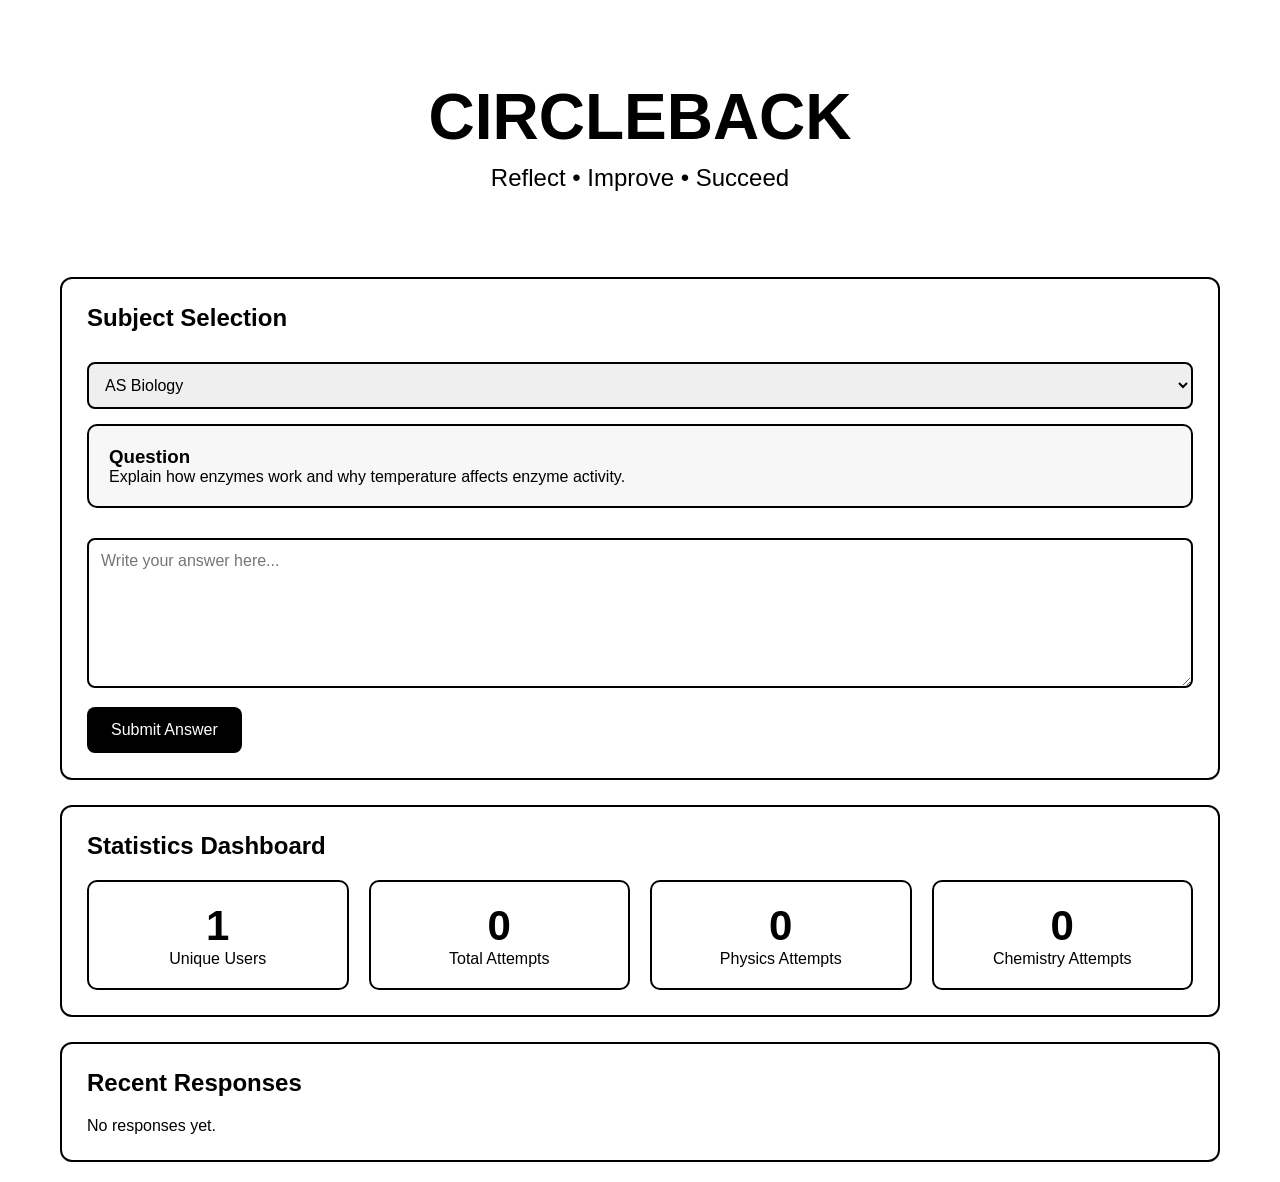
<file: index.html>
<!DOCTYPE html>
<html lang="en">
<head>
<meta charset="UTF-8">
<meta name="viewport" content="width=device-width, initial-scale=1.0">

<title>CircleBack V2</title>

<style>

*{
margin:0;
padding:0;
box-sizing:border-box;
font-family:Arial,sans-serif;
}

body{
background:white;
color:black;
}

.container{
max-width:1200px;
margin:auto;
padding:20px;
}

.hero{
text-align:center;
padding:60px 20px;
}

.hero h1{
font-size:64px;
margin-bottom:10px;
}

.hero p{
font-size:24px;
}

.card{
border:2px solid black;
border-radius:12px;
padding:25px;
margin-top:25px;
}

h2{
margin-bottom:20px;
}

select,
textarea,
input{
width:100%;
padding:12px;
border:2px solid black;
border-radius:8px;
margin-top:10px;
margin-bottom:15px;
font-size:16px;
}

textarea{
resize:vertical;
min-height:150px;
}

button{
background:black;
color:white;
border:none;
padding:14px 24px;
border-radius:8px;
cursor:pointer;
font-size:16px;
}

button:hover{
opacity:0.9;
}

.stats{
display:grid;
grid-template-columns:repeat(auto-fit,minmax(220px,1fr));
gap:20px;
}

.stat{
border:2px solid black;
border-radius:10px;
padding:20px;
text-align:center;
}

.big{
font-size:42px;
font-weight:bold;
}

.question-box{
background:#f7f7f7;
padding:20px;
border-radius:10px;
border:2px solid black;
margin-bottom:20px;
}

.feedback-item{
padding:15px 0;
border-bottom:1px solid #ccc;
}

.feedback-item:last-child{
border-bottom:none;
}

@media(max-width:768px){

.hero h1{
font-size:42px;
}

.hero p{
font-size:18px;
}

}

</style>
</head>

<body>

<div class="container">

<div class="hero">
<h1>CIRCLEBACK</h1>
<p>Reflect • Improve • Succeed</p>
</div>

<div class="card">

<h2>Subject Selection</h2>

<select id="subject" onchange="loadQuestion()">
<option>AS Biology</option>
<option>AS Chemistry</option>
<option>AS Physics</option>
<option>AS Business</option>
<option>Computer Science</option>
<option>Mathematics</option>
</select>

<div class="question-box">
<h3>Question</h3>
<p id="questionText">
Select a subject to load a question.
</p>
</div>

<textarea
id="response"
placeholder="Write your answer here..."
></textarea>

<button onclick="submitResponse()">
Submit Answer
</button>

</div>

<div class="card">

<h2>Statistics Dashboard</h2>

<div class="stats">

<div class="stat">
<div class="big" id="users">0</div>
Unique Users
</div>

<div class="stat">
<div class="big" id="attempts">0</div>
Total Attempts
</div>

<div class="stat">
<div class="big" id="physicsCount">0</div>
Physics Attempts
</div>

<div class="stat">
<div class="big" id="chemCount">0</div>
Chemistry Attempts
</div>

</div>

</div>

<div class="card">

<h2>Recent Responses</h2>

<div id="history">
No responses yet.
</div>

</div>

</div>

<script>

const questions = {

"AS Biology":
"Explain how enzymes work and why temperature affects enzyme activity.",

"AS Chemistry":
"Describe and explain the trend in atomic radius across Period 3.",

"AS Physics":
"Explain the difference between scalar and vector quantities with examples.",

"AS Business":
"Discuss one advantage and one disadvantage of market research.",

"Computer Science":
"Explain the purpose of a compiler and an interpreter.",

"Mathematics":
"Differentiate x² + 5x + 6."

};

let attempts =
Number(localStorage.getItem("cb_attempts")) || 0;

let physicsCount =
Number(localStorage.getItem("physicsCount")) || 0;

let chemCount =
Number(localStorage.getItem("chemCount")) || 0;

let entries =
JSON.parse(localStorage.getItem("cb_entries")) || [];

document.getElementById("attempts").innerText =
attempts;

document.getElementById("physicsCount").innerText =
physicsCount;

document.getElementById("chemCount").innerText =
chemCount;

document.getElementById("users").innerText =
1;

function loadQuestion(){

const subject =
document.getElementById("subject").value;

document.getElementById("questionText").innerText =
questions[subject];

}

function submitResponse(){

const subject =
document.getElementById("subject").value;

const response =
document.getElementById("response").value;

if(response.trim()===""){

alert("Please write an answer.");

return;

}

attempts++;

if(subject==="AS Physics"){
physicsCount++;
}

if(subject==="AS Chemistry"){
chemCount++;
}

entries.unshift({
subject,
response,
time:new Date().toLocaleString()
});

localStorage.setItem(
"cb_attempts",
attempts
);

localStorage.setItem(
"physicsCount",
physicsCount
);

localStorage.setItem(
"chemCount",
chemCount
);

localStorage.setItem(
"cb_entries",
JSON.stringify(entries)
);

document.getElementById("attempts").innerText =
attempts;

document.getElementById("physicsCount").innerText =
physicsCount;

document.getElementById("chemCount").innerText =
chemCount;

document.getElementById("response").value = "";

render();

alert(
"Answer submitted. Feedback system coming next."
);

}

function render(){

let html = "";

entries.slice(0,10).forEach(item=>{

html += `
<div class="feedback-item">
<b>${item.subject}</b><br>
${item.response}<br>
<small>${item.time}</small>
</div>
`;

});

document.getElementById("history").innerHTML =
html || "No responses yet.";

}

loadQuestion();
render();

</script>

</body>
</html>
</file>
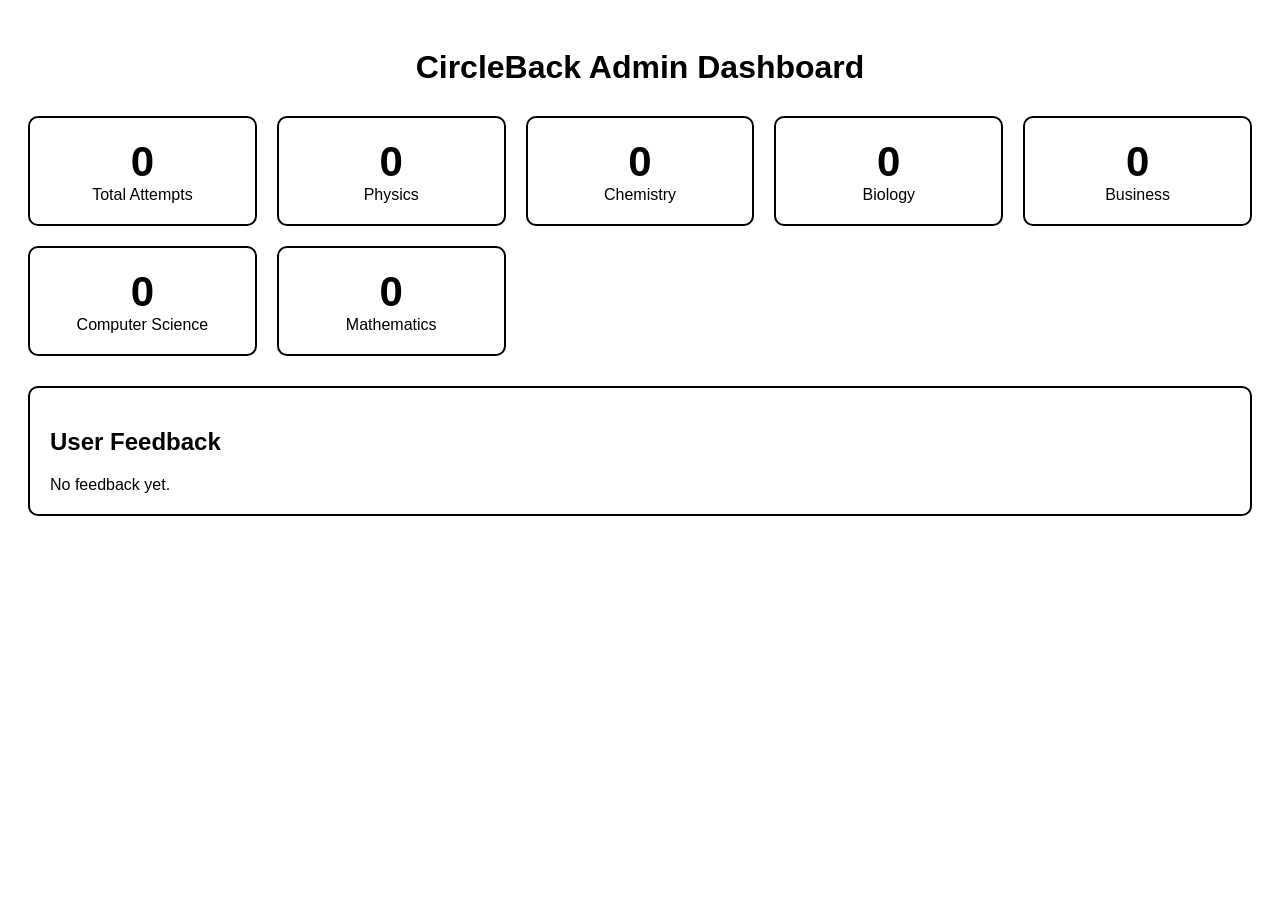
<file: admin.html>
<!DOCTYPE html>
<html>
<head>
<meta charset="UTF-8">
<meta name="viewport" content="width=device-width, initial-scale=1.0">
<title>CircleBack Admin</title>

<style>

body{
font-family:Arial,sans-serif;
background:white;
color:black;
padding:20px;
}

h1{
text-align:center;
margin-bottom:30px;
}

.grid{
display:grid;
grid-template-columns:repeat(auto-fit,minmax(220px,1fr));
gap:20px;
margin-bottom:30px;
}

.card{
border:2px solid black;
border-radius:10px;
padding:20px;
text-align:center;
}

.big{
font-size:42px;
font-weight:bold;
}

.feedback{
border:2px solid black;
border-radius:10px;
padding:20px;
margin-top:20px;
}

.item{
border-bottom:1px solid #ccc;
padding:15px 0;
}

.item:last-child{
border-bottom:none;
}

</style>
</head>

<body>

<h1>CircleBack Admin Dashboard</h1>

<div class="grid">

<div class="card">
<div class="big" id="attempts">0</div>
Total Attempts
</div>

<div class="card">
<div class="big" id="physics">0</div>
Physics
</div>

<div class="card">
<div class="big" id="chem">0</div>
Chemistry
</div>

<div class="card">
<div class="big" id="bio">0</div>
Biology
</div>

<div class="card">
<div class="big" id="business">0</div>
Business
</div>

<div class="card">
<div class="big" id="cs">0</div>
Computer Science
</div>

<div class="card">
<div class="big" id="maths">0</div>
Mathematics
</div>

</div>

<div class="feedback">
<h2>User Feedback</h2>
<div id="feedbackArea">
No feedback yet.
</div>
</div>

<script>

const entries =
JSON.parse(localStorage.getItem("cb_entries")) || [];

document.getElementById("attempts").innerText =
entries.length;

let physics=0;
let chem=0;
let bio=0;
let business=0;
let cs=0;
let maths=0;

entries.forEach(e=>{

if(e.subject==="AS Physics") physics++;
if(e.subject==="AS Chemistry") chem++;
if(e.subject==="AS Biology") bio++;
if(e.subject==="AS Business") business++;
if(e.subject==="Computer Science") cs++;
if(e.subject==="Mathematics") maths++;

});

document.getElementById("physics").innerText=physics;
document.getElementById("chem").innerText=chem;
document.getElementById("bio").innerText=bio;
document.getElementById("business").innerText=business;
document.getElementById("cs").innerText=cs;
document.getElementById("maths").innerText=maths;

let html="";

entries.forEach(e=>{

html += `
<div class="item">
<b>${e.subject}</b><br>
${e.response}<br>
<small>${e.time}</small>
</div>
`;

});

document.getElementById("feedbackArea").innerHTML =
html || "No feedback yet.";

</script>

</body>
</html>
</file>
